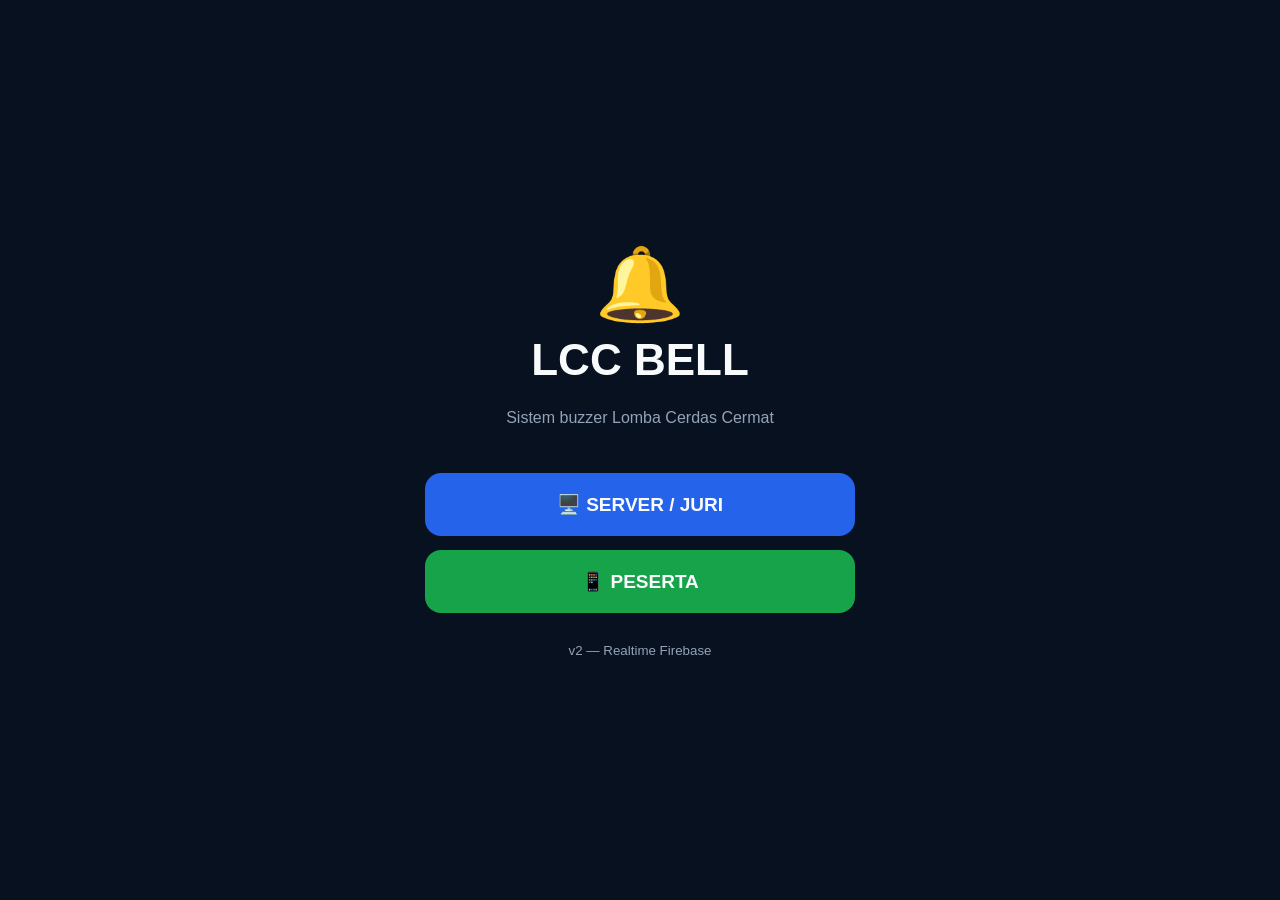
<file: index.html>
<!doctype html>
<html lang="id">
<head>
<meta charset="utf-8"><meta name="viewport" content="width=device-width,initial-scale=1">
<title>LCC Bell</title><link rel="stylesheet" href="style.css">
</head>
<body>
<main class="home">
  <div class="bell-icon">🔔</div>
  <h1>LCC BELL</h1>
  <p>Sistem buzzer Lomba Cerdas Cermat</p>
  <div class="menu">
    <a class="menu-btn server" href="server.html">🖥️ SERVER / JURI</a>
    <a class="menu-btn peserta" href="peserta.html">📱 PESERTA</a>
  </div>
  <small>v2 — Realtime Firebase</small>
</main>
</body>
</html>
</file>
<file: style.css>
*{box-sizing:border-box}
:root{--bg:#07111f;--panel:#111d30;--panel2:#1b2940;--text:#f8fafc;--muted:#94a3b8;--green:#22c55e;--red:#ef4444;--blue:#2563eb;--yellow:#f59e0b}
body{margin:0;background:var(--bg);color:var(--text);font-family:Arial,Helvetica,sans-serif}
a{color:inherit}button{font:inherit}
.home{min-height:100vh;display:flex;flex-direction:column;align-items:center;justify-content:center;text-align:center;padding:24px}
.bell-icon{font-size:72px}.home h1{font-size:44px;margin:8px 0}.home p{color:var(--muted)}
.menu{display:grid;gap:14px;width:min(430px,100%);margin:30px 0}
.menu-btn{padding:20px;border-radius:16px;text-decoration:none;font-weight:900;font-size:19px}
.server{background:var(--blue)}.peserta{background:#16a34a}
.home small{color:var(--muted)}
.app{width:min(1100px,100%);margin:auto;padding:18px}
.top{display:flex;justify-content:space-between;align-items:center;gap:12px;margin-bottom:16px}
.top h1{font-size:28px;margin:0}.sub,.note{color:var(--muted);font-size:14px}.back{color:var(--muted);text-decoration:none}
.panel{background:var(--panel);border-radius:18px;padding:20px;margin-bottom:16px}
.status{padding:20px;border-radius:14px;background:var(--panel2);font-size:22px;font-weight:900;text-align:center}
.status.armed{background:#14532d}.status.locked{background:#166534}.status.error{background:#7f1d1d}
.controls{display:flex;gap:10px;flex-wrap:wrap;margin-top:14px}
.btn{border:0;border-radius:12px;padding:14px 20px;font-weight:900;color:#fff;cursor:pointer}
.btn:disabled{opacity:.4;cursor:not-allowed}.arm{background:#16a34a}.reset{background:#475569}
.players{display:grid;grid-template-columns:repeat(auto-fit,minmax(120px,1fr));gap:12px}
.player{min-height:105px;background:var(--panel2);border-radius:16px;display:flex;flex-direction:column;align-items:center;justify-content:center;font-size:30px;font-weight:900}
.player small{font-size:11px;color:var(--muted);margin-top:5px}
.player.winner{background:var(--green);box-shadow:0 0 0 4px #bbf7d0}
.message{text-align:center;font-size:20px;font-weight:900;min-height:28px;margin:12px 0}
.green{color:#4ade80}.red{color:#f87171}.yellow{color:#fbbf24}
.form{max-width:470px;margin:30px auto}
select{width:100%;padding:16px;border:0;border-radius:12px;background:var(--panel2);color:#fff;font-size:20px}
.full{width:100%;margin-top:12px}
.my-number{font-size:26px;font-weight:900}
.buzz-wrap{text-align:center}
.buzz{width:min(72vw,330px);height:min(72vw,330px);border:0;border-radius:50%;background:#dc2626;color:white;font-size:31px;font-weight:900;box-shadow:0 10px 0 #991b1b;cursor:pointer;margin:22px auto}
.buzz:active{transform:translateY(8px);box-shadow:0 2px 0 #991b1b}
.buzz:disabled{background:#475569;box-shadow:none;cursor:not-allowed}
.connection{font-size:13px;color:var(--muted)}
@media(max-width:600px){.app{padding:12px}.panel{padding:15px}.top h1{font-size:24px}}
</file>
